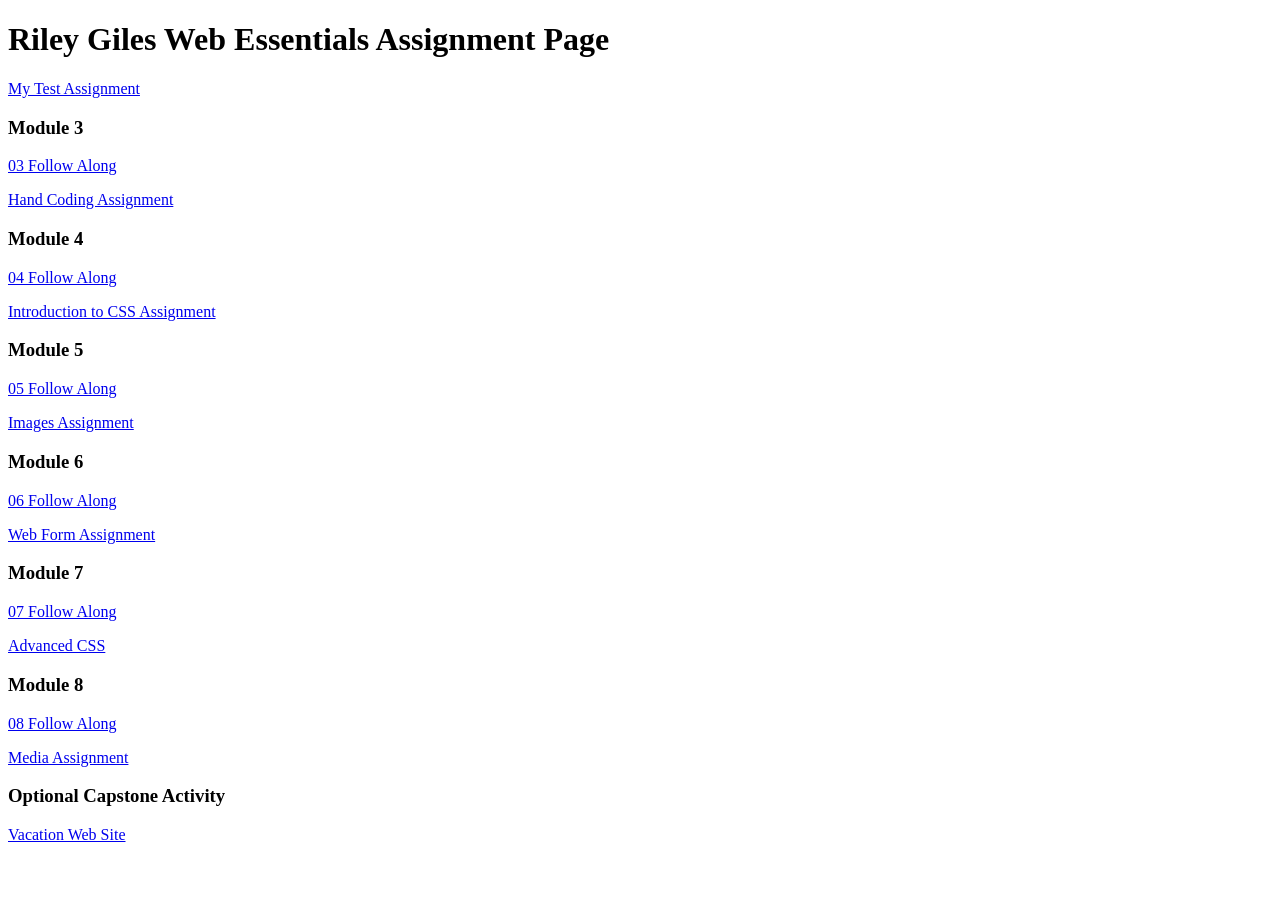
<file: index.html>
<!DOCTYPE html>
<html lang="en">
	<head>
		<meta charset="UTF-8">
		<meta name="viewport" content="width=device-width, initial-scale=1.0">
		<title>dwdd 1600 assignment list page</title>
	</head>
	<body>
		<h1> Riley Giles Web Essentials Assignment Page</h1>
		<p><a href="01test">My Test Assignment</a></p>
		
		<h3>Module 3</h3>
		<p><a href="03follow-along">03 Follow Along</a></p>
		<p><a href="03hand-coding">Hand Coding Assignment</a></p>
		
		<h3>Module 4</h3>
		<p><a href="04follow-along">04 Follow Along</a></p>
		<p><a href="04intro-css">Introduction to CSS Assignment</a></p>
		
		<h3>Module 5</h3>
		<p><a href="05follow-along">05 Follow Along</a></p>
		<p><a href="05images">Images Assignment</a></p>
		
		<h3>Module 6</h3>
		<p><a href="06follow-along">06 Follow Along</a></p>
		<p><a href="06form">Web Form Assignment</a></p>
		
		<h3>Module 7</h3>
		<p><a href="07follow-along">07 Follow Along</a></p>
		<p><a href="07advanced-css">Advanced CSS</a></p>
		
		<h3>Module 8</h3>
		<p><a href="08follow-along">08 Follow Along</a></p>
		<p><a href="08media">Media Assignment</a></p>
		
		<h3>Optional Capstone Activity</h3>
		<p><a href="vacation">Vacation Web Site</a></p>
	</body>
</html>
</file>
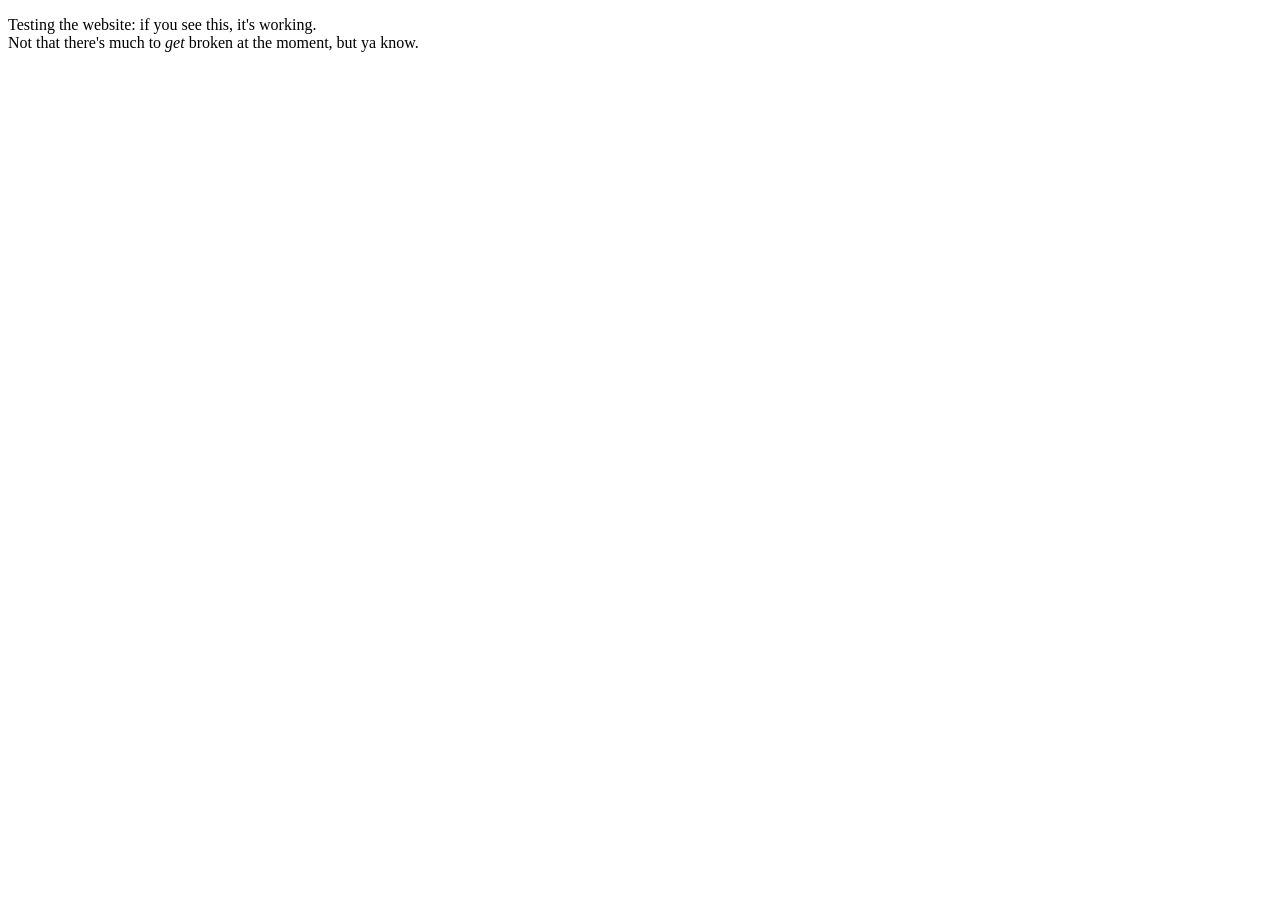
<file: 01test/index.html>
<!DOCTYPE html>
<html lang="en">
<head>
    <meta charset="UTF-8">
    <meta name="viewport" content="width=device-width, initial-scale=1.0">
    <title>Riley's Website</title>
</head>
<body>
    <p>
        Testing the website: if you see this, it's working. <br>
        Not that there's much to <i>get</i> broken at the moment, but ya know.
    </p>
</body>
</html>
</file>
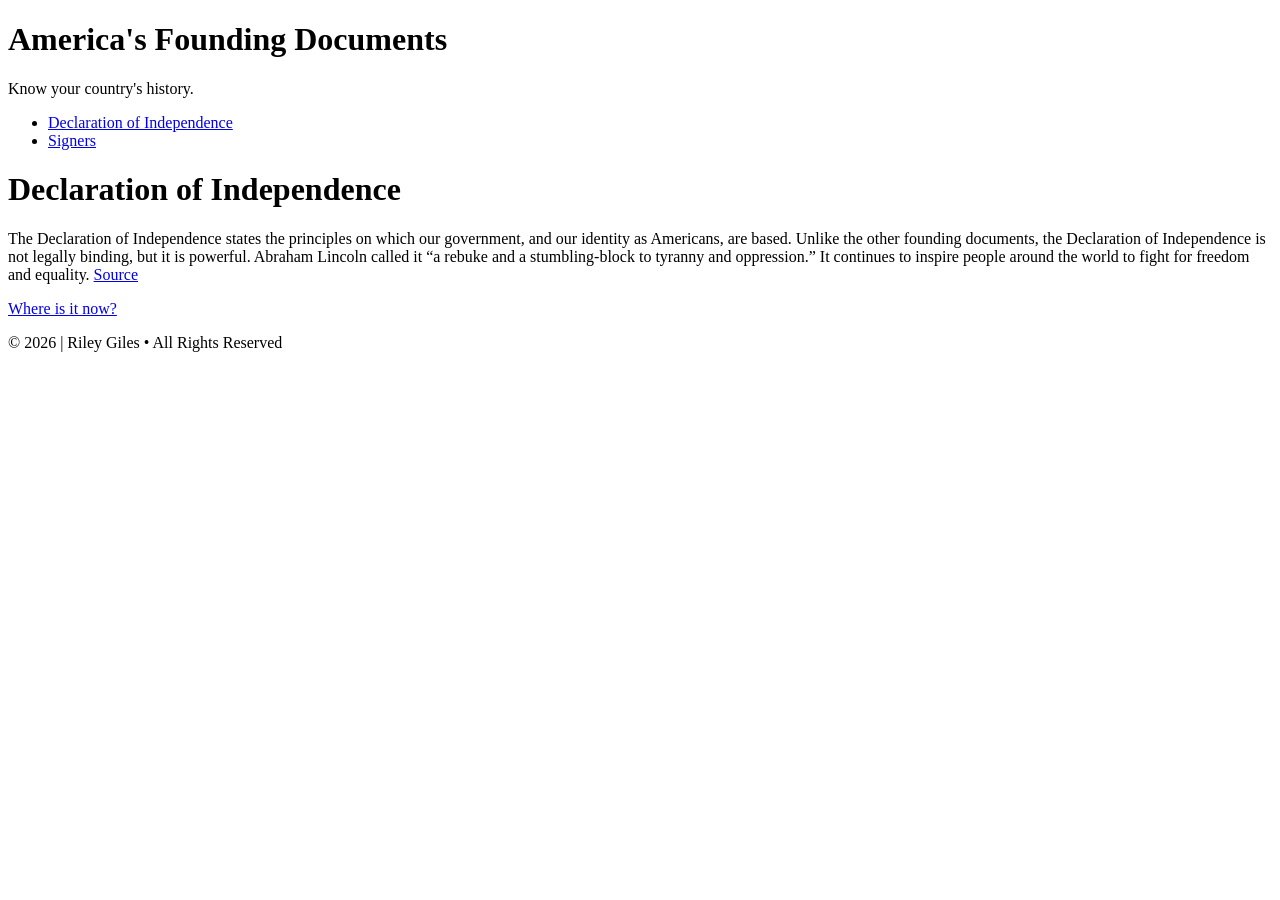
<file: 03follow-along/index.html>
<!DOCTYPE html>
<html lang="en">
<head>
    <meta charset="UTF-8">
    <meta name="viewport" content="width=device-width, initial-scale=1.0">
    <meta name="Author" content="Riley Giles">
    <meta name="description" content = "Learn about the founding documents.">
    <title>America's Founding Documents - Declaration of Independence</title>
</head>
<body>
    <header>
    <!--This is the start of the header section-->
    <h1>America's Founding Documents</h1>
    <p>Know your country's history.</p>
    </header>

    <!--Start of navigation-->
    <nav> 
        <ul>
            <li><a href="index.html">Declaration of Independence</a></li>
            <li><a href="signers.html">Signers</a></li>
        </ul>
    </nav>

    <!--This is the main section-->
    <main>
        <h1>Declaration of Independence</h1>
        <p> 
            The Declaration of Independence states the principles on which our government, and our identity as Americans, are based. Unlike the other founding documents, the Declaration of Independence is not legally binding, but it is powerful. Abraham Lincoln called it “a rebuke and a stumbling-block to tyranny and oppression.” It continues to inspire people around the world to fight for freedom and equality.
            <a href = "https://www.archives.gov/founding-docs/declaration" target="_blank">Source</a>
        </p>
        <p>
            <a href="https://visit.archives.gov/" target ="_blank">Where is it now?</a>
        </p>

    </main>

    <!--This is the start of the footer section-->
    <footer>
        <p>
            &copy; 2026 | Riley Giles &bull; All Rights Reserved
        </p>
    </footer>
    
</body>
</html>
</file>
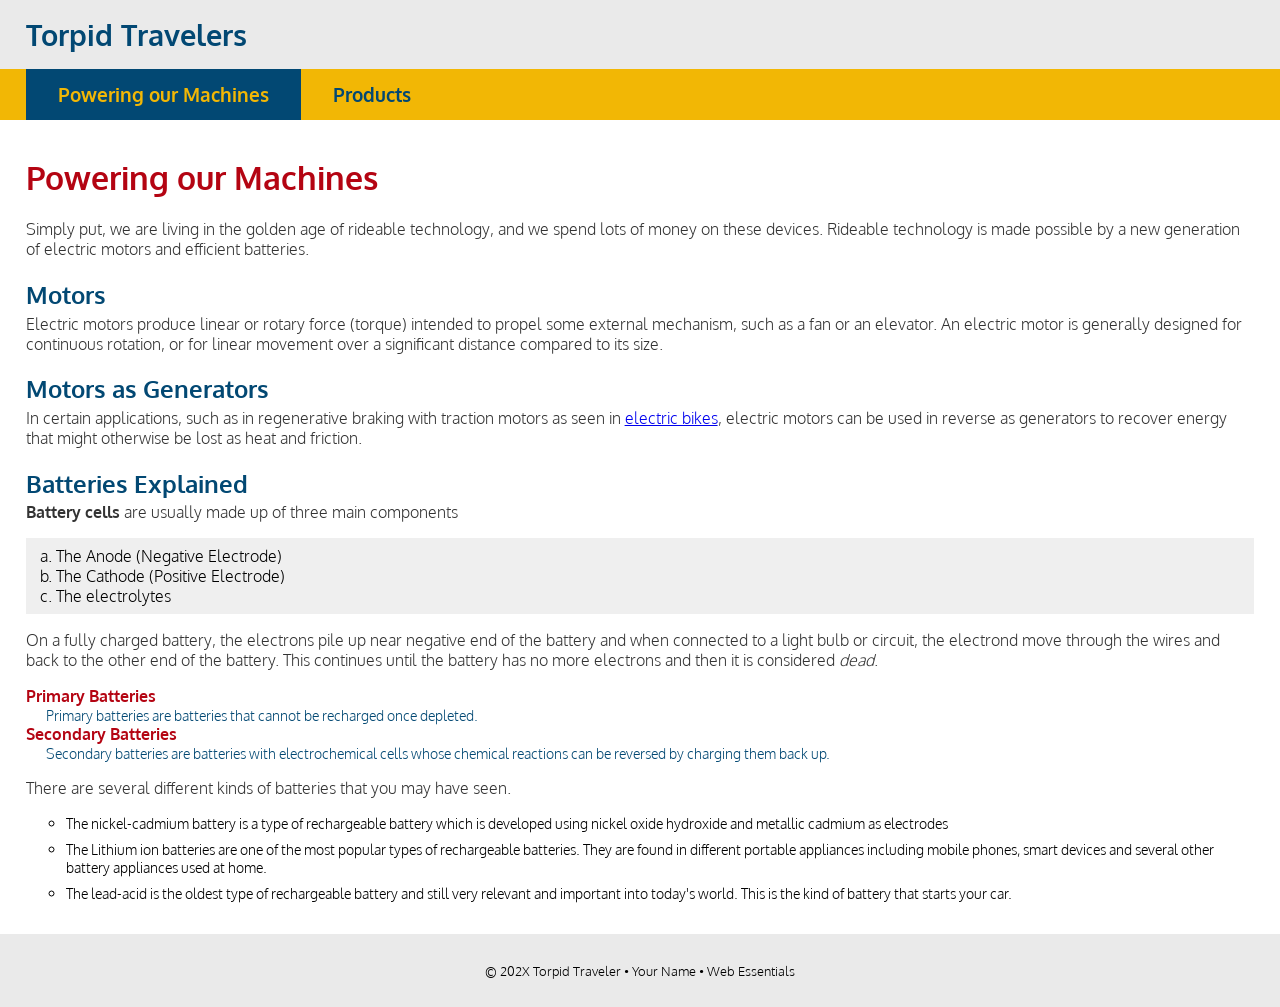
<file: 04follow-along/index.html>
<!doctype html>
<html lang="en">
<head>
    <meta charset="UTF-8">
    <meta name="description" content="Torpid Travelers is dedicated to helping you get around without breaking a sweat."/>
    <meta name="author" content="Paul Cheney"/>
    <meta name="viewport" content="width=device-width, initial-scale=1">
    <title>Torpid Travelers: Powering our Machines</title>
    <link rel="stylesheet" href="traveler.css">
    <link rel="preconnect" href="https://fonts.googleapis.com">
    <link rel="preconnect" href="https://fonts.gstatic.com" crossorigin>
    <link href="https://fonts.googleapis.com/css2?family=Oxygen:wght@300;400;700&display=swap" rel="stylesheet">
</head>
<body>
    <!-- start the page header -->
    <header>
        <span>Torpid Travelers</span>
    </header>
    
    <!-- start the page navigation -->
    <nav>
        <ul>
            <li class="active"><a href="index.html">Powering our Machines</a></li>
            <li><a href="products.html">Products</a></li>
        </ul>
    </nav>
    
    <!-- start the page main -->
    <main>
        <h1>Powering our Machines</h1>
        <p>Simply put, we are living in the golden age of rideable technology, and we spend lots of money on these devices. Rideable technology  is made possible by a new generation of electric motors and efficient batteries.</p>
        
        <h2>Motors</h2>
        <p>Electric motors produce linear or rotary force (torque) intended to propel some external mechanism, such as a fan or an elevator. An electric motor is generally designed for continuous rotation, or for linear movement over a significant distance compared to its size.</p>
        
        <h2>Motors as Generators</h2>
        <p>In certain applications, such as in regenerative braking with traction motors as seen in <a href="https://www.bicycling.com/bikes-gear/a22132137/best-electric-bikes" target="_blank" rel="nofollow">electric bikes</a>, electric motors can be used in reverse as generators to recover energy that might otherwise be lost as heat and friction.</p>
        
        <h2>Batteries Explained</h2>
        <p><strong>Battery cells</strong> are usually made up of three main components</p>
        <ol>
            <li>The Anode (Negative Electrode)</li>
            <li>The Cathode (Positive Electrode)</li>
            <li>The electrolytes</li>
        </ol>
        <p>On a fully charged battery, the electrons pile up near negative end of the battery and when connected to a light bulb or circuit, the electrond move through the wires and back to the other end of the battery. This continues until the battery has no more electrons and then it is considered <em>dead</em>.</p>
        
        <dl>
            <dt>Primary Batteries</dt>
            <dd>Primary batteries are batteries that cannot be recharged once depleted.</dd>
            <dt>Secondary Batteries</dt>
            <dd>Secondary batteries are batteries with electrochemical cells whose chemical reactions can be reversed by charging them back up.</dd>
        </dl>
        <p>There are several different kinds of batteries that you may have seen.</p>
        <ul>
            <li>The nickel-cadmium battery is a type of rechargeable battery which is developed using nickel oxide hydroxide and metallic cadmium as electrodes</li>
            <li>The Lithium ion batteries are one of the most popular types of rechargeable batteries. They are found in different portable appliances including mobile phones, smart devices and several other battery appliances used at home. </li>
            <li>The lead-acid is the oldest type of rechargeable battery and still very relevant and important into today's world. This is the kind of battery that starts your car.</li>
        </ul>
    </main>
    
    <!-- start the page footer -->
    <footer>
        <p>&copy; 202X Torpid Traveler &bull; Your Name &bull; Web Essentials</p>
    </footer>
</body>
</html>
</file>
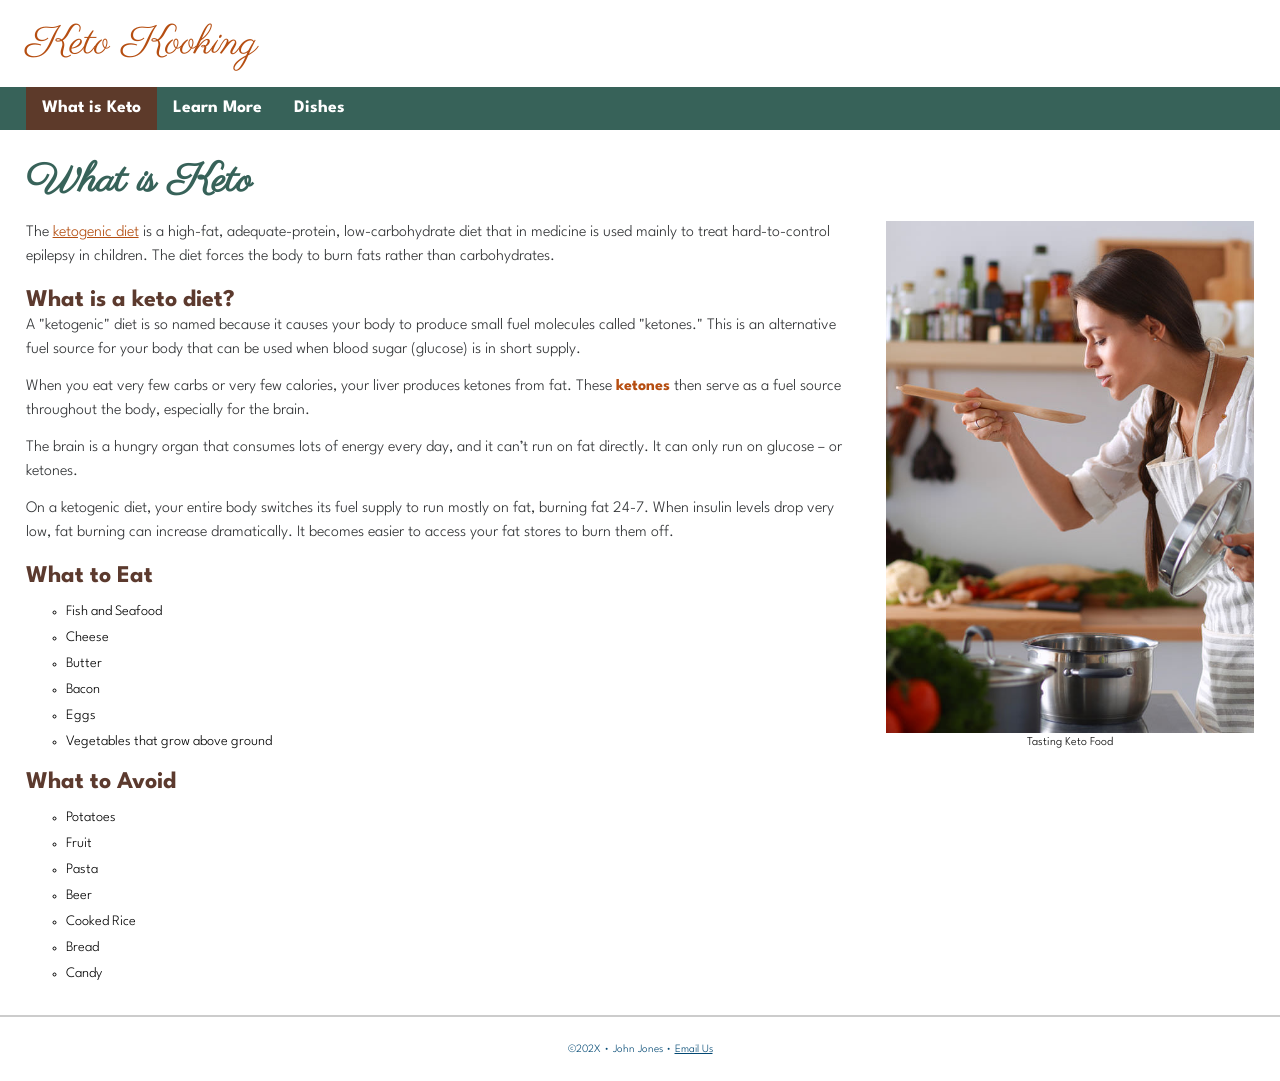
<file: 05follow-along/index.html>
<!doctype html>
<html lang="en">
<head>
    <meta name="description" content="Learn about the many benefits of the ketogenic diet."/>
    
    <meta name="viewport" content="width=device-width, initial-scale=1">
    
    <link href="https://fonts.googleapis.com/css2?family=Parisienne&family=Spartan:wght@300&display=swap" rel="stylesheet">
    
    <link rel="stylesheet" href="keto.css">
    
    <meta charset="UTF-8">
    <title>Keto Kooking</title>
</head>
<body>
    <!-- start the page header -->
    <header>
        <span>Keto Kooking</span>
    </header>
    
    <!-- start the page navigation -->
    <nav>
        <ul>
            <li class="active"><a href="index.html">What is Keto</a></li>
            <li><a href="#">Learn More</a></li>
            <li><a href="dishes.html">Dishes</a></li>
            
        </ul>
    </nav>
    
    <!-- start the page main -->
    <main>
        <h1>What is Keto</h1>
        <figure class = "wrapped">
            <img src="images/taste_food.jpg" alt="Tasting Food" width="400" height ="555"> <!--Elemet that closes itself. Alt is the name that hovers over the picture.-->
            <figcaption>Tasting Keto Food</figcaption>
        </figure>
        <p>The <a href="https://en.wikipedia.org/wiki/Ketogenic_diet" target="_blank" rel="noopener">ketogenic diet</a> is a high-fat, adequate-protein, low-carbohydrate diet that in medicine is used mainly to treat hard-to-control epilepsy in children. The diet forces the body to burn fats rather than carbohydrates.</p>
        
        <h2>What is a keto diet?</h2>
        <p>A  "ketogenic" diet is so named because it causes your body to produce small fuel molecules called "ketones." This is an alternative fuel source for your body that can be used when blood sugar (glucose) is in short supply.</p>

        <p>When you eat very few carbs or very few calories, your liver produces ketones from fat. These <strong>ketones</strong> then serve as a fuel source throughout the body, especially for the brain.</p>

        <p>The brain is a hungry organ that consumes lots of energy every day, and it can’t run on fat directly. It can only run on glucose – or ketones.</p>

        <p>On a ketogenic diet, your entire body switches its fuel supply to run mostly on fat, burning fat 24-7. When insulin levels drop very low, fat burning can increase dramatically. It becomes easier to access your fat stores to burn them off.</p>
        
        <h2>What to Eat</h2>
        <ul>
            <li>Fish and Seafood</li>
            <li>Cheese</li>
            <li>Butter</li>
            <li>Bacon</li>
            <li>Eggs</li>
            <li>Vegetables that grow above ground</li>
        </ul>
        
        <h2>What to Avoid</h2>
        <ul>
            <li>Potatoes</li>
            <li>Fruit</li>
            <li>Pasta</li>
            <li>Beer</li>
            <li>Cooked Rice</li>
            <li>Bread</li>
            <li>Candy</li>
        </ul>

    </main>
    
    <!-- start the page footer -->
    <footer>
        <p>&copy;202X &bull; John Jones &bull; <a href="mailto:zen@gmail.com">Email Us</a> </p>
    </footer>
</body>
</html>
</file>
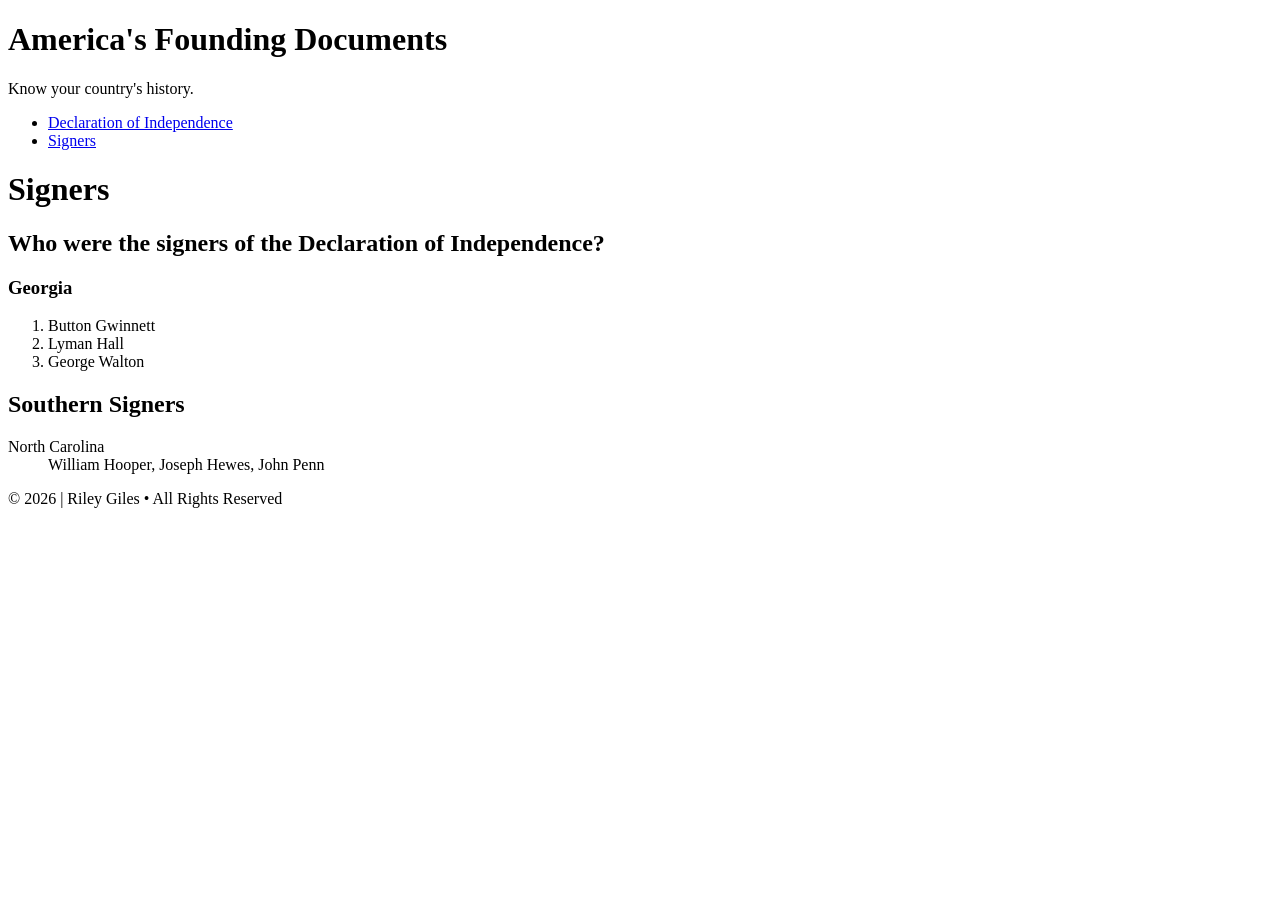
<file: 03follow-along/signers.html>
<!DOCTYPE html>
<html lang="en">
<head>
    <meta charset="UTF-8">
    <meta name="viewport" content="width=device-width, initial-scale=1.0">
    <meta name="Author" content="Riley Giles">
    <meta name="description" content = "Learn about the founding documents.">
    <title>America's Founding Documents - Declaration of Independence</title>
</head>
<body>
    <header>
    <!--This is the start of the header section-->
    <h1>America's Founding Documents</h1>
    <p>Know your country's history.</p>
    </header>

    <!--Start of navigation-->
    <nav> 
        <ul>
            <li><a href="index.html">Declaration of Independence</a></li>
            <li><a href="signers.html">Signers</a></li>
        </ul>
    </nav>

    <!--This is the main section-->
    <main>
        <h1>Signers</h1>
        <h2>Who were the signers of the Declaration of Independence?</h2>
        <h3>Georgia</h3>
        <ol>
            <li>Button Gwinnett</li>
            <li>Lyman Hall</li>
            <li>George Walton</li>
        </ol>
        <!--Go get the rest of the list yourself... chatGPT annoys me. A LOT.-->

        <h2>Southern Signers</h2>
        <dl>
            <dt>North Carolina</dt>
            <dd>William Hooper, Joseph Hewes, John Penn</dd>
        </dl>
    </main>

    <!--This is the start of the footer section-->
    <footer>
        <p>
            &copy; 2026 | Riley Giles &bull; All Rights Reserved
        </p>
    </footer>
    
</body>
</html>
</file>
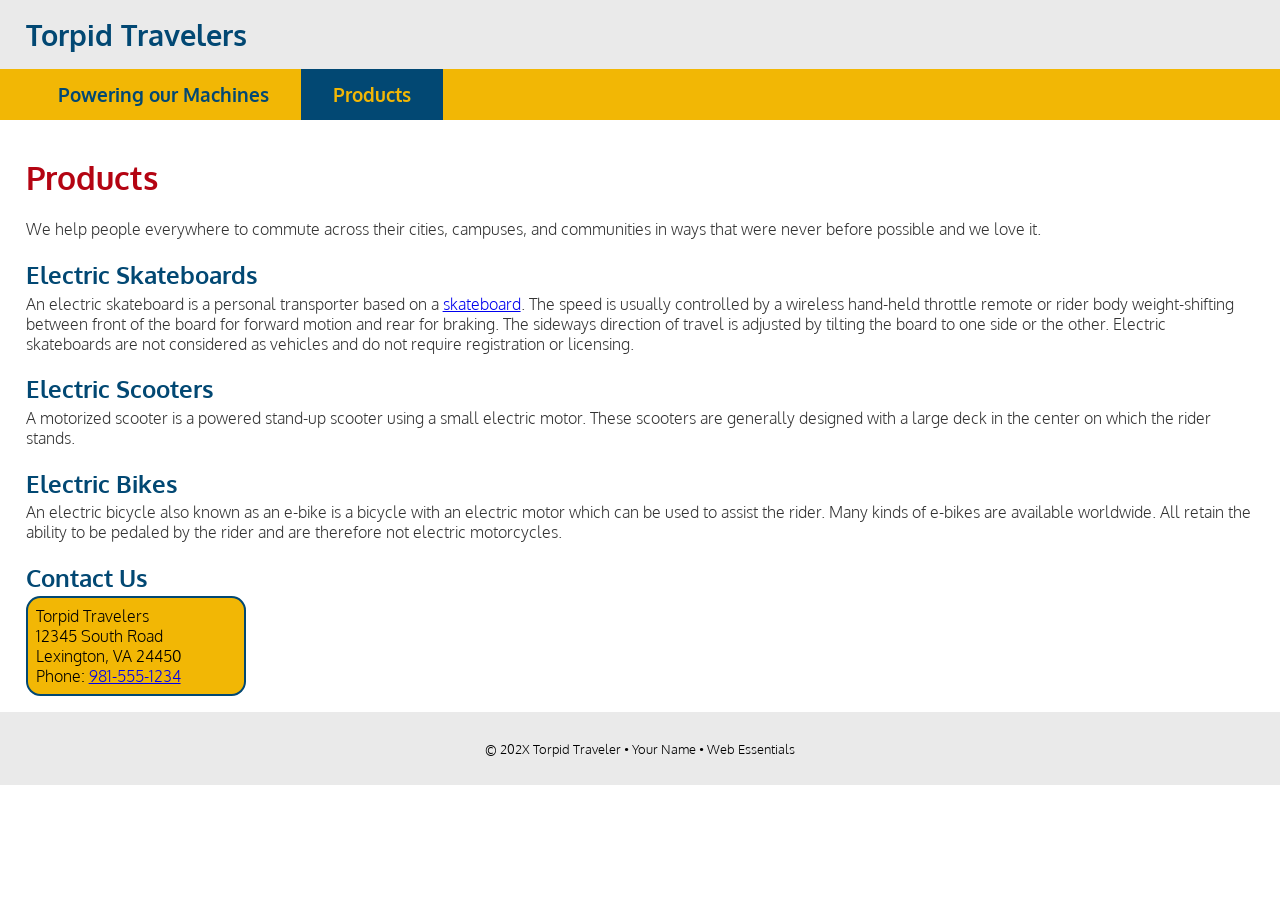
<file: 04follow-along/products.html>
<!doctype html>
<html lang="en">
<head>
    <meta charset="UTF-8">
    <meta name="description" content="Torpid Travelers products help you get around."/>
    <meta name="author" content="Paul Cheney"/>
    <meta name="viewport" content="width=device-width, initial-scale=1">
    <title>Torpid Travelers: Products</title>
    <link rel="stylesheet" href = "traveler.css">
    <link rel="preconnect" href="https://fonts.googleapis.com">
    <link rel="preconnect" href="https://fonts.gstatic.com" crossorigin>
    <link href="https://fonts.googleapis.com/css2?family=Oxygen:wght@300;400;700&display=swap" rel="stylesheet">
</head>
<body>
    <!-- start the page header -->
    <header>
        <span>Torpid Travelers</span>
    </header>
    
    <!-- start the page navigation -->
    <nav>
        <ul>
            <li><a href="index.html">Powering our Machines</a></li>
            <li class ="active"><a href="products.html">Products</a></li>
        </ul>
    </nav>
    
    <!-- start the page main -->
    <main>
        <h1>Products</h1>
        <p>We help people everywhere to commute across their cities, campuses, and communities in ways that were never before possible and we love it.</p>
        
        <h2>Electric Skateboards</h2>
        <p>An electric skateboard is a personal transporter based on a <a href="https://www.skatewarehouse.com/decks.html" target="_blank" rel="nofollow">skateboard</a>. The speed is usually controlled by a wireless hand-held throttle remote or rider body weight-shifting between front of the board for forward motion and rear for braking. The sideways direction of travel is adjusted by tilting the board to one side or the other. Electric skateboards are not considered as vehicles and do not require registration or licensing.</p>
        
        <h2>Electric Scooters</h2>
        <p>A motorized scooter is a powered stand-up scooter using a small electric motor. These scooters are generally designed with a large deck in the center on which the rider stands.</p>
        
        <h2>Electric Bikes</h2>
        <p>An electric bicycle also known as an e-bike is a bicycle with an electric motor which can be used to assist the rider. Many kinds of e-bikes are available worldwide. All retain the ability to be pedaled by the rider and are therefore not electric motorcycles.</p>
        
        
        <h2>Contact Us</h2>
        <address>
            Torpid Travelers<br>
            12345 South Road<br>
            Lexington, VA 24450<br>
            Phone: <a href="tel:9815551234">981-555-1234</a>
        </address>
        
    </main>
    
    <!-- start the page footer -->
    <footer>
        <p>&copy; 202X Torpid Traveler &bull; Your Name &bull; Web Essentials</p>
    </footer>
</body>
</html>
</file>
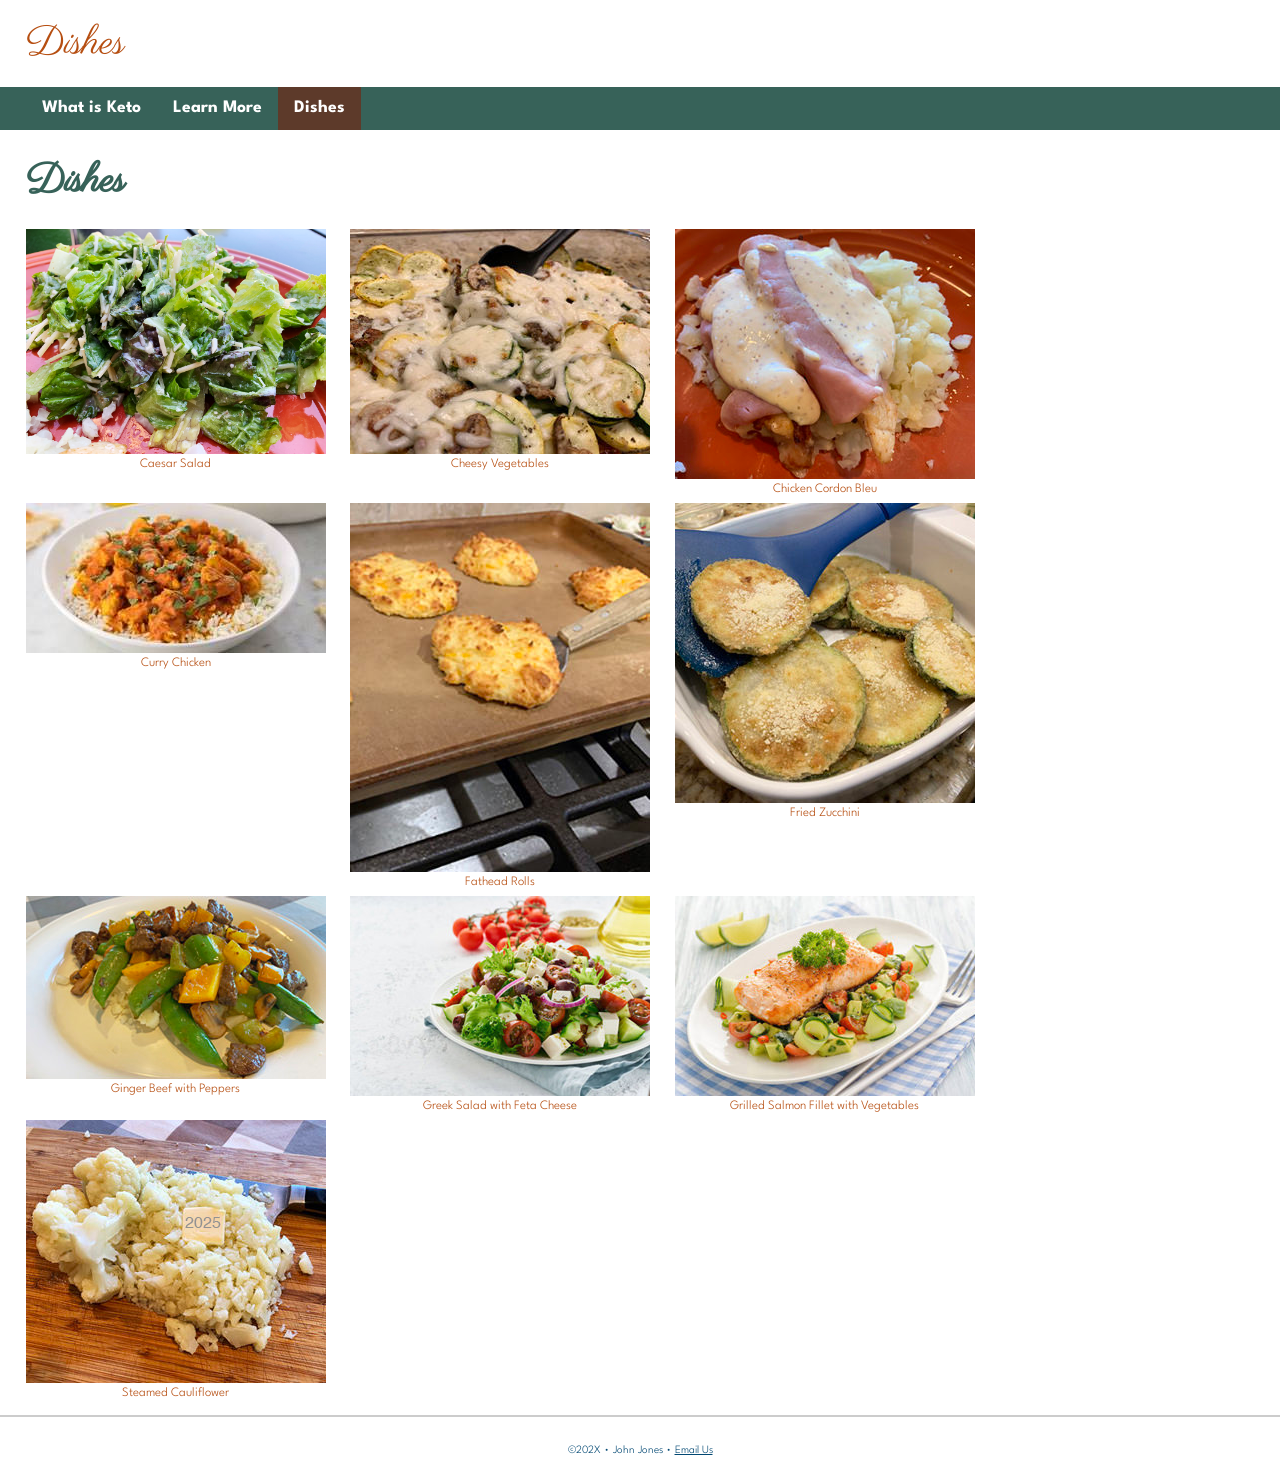
<file: 05follow-along/dishes.html>
<!doctype html>
<html lang="en">
<head>
    <meta name="description" content="Learn about the many benefits of the ketogenic diet."/>
    
    <meta name="viewport" content="width=device-width, initial-scale=1">
    
    <link href="https://fonts.googleapis.com/css2?family=Parisienne&family=Spartan:wght@300&display=swap" rel="stylesheet">
    
    <link rel="stylesheet" href="keto.css">
    
    <meta charset="UTF-8">
    <title>Keto Kooking</title>
</head>
<body>
    <!-- start the page header -->
    <header>
        <span>Dishes</span>
    </header>
    
    <!-- start the page navigation -->
    <nav>
        <ul>
            <li><a href="index.html">What is Keto</a></li>
            <li><a href="#">Learn More</a></li>
            <li class="active"><a href="dishes.html">Dishes</a></li>
            <!--This line, with an 'active' class shows the highlighted page in the nav bar.-->
            
        </ul>
    </nav>
    
    <!-- start the page main -->
    <main>
     <h1>Dishes</h1>
     <div class ="gallery">

        <figure>
            <img src="images/caesar_salad.jpeg" alt ="Caesar Salad" width="300" height="225" loading="lazy">
            <figcaption>Caesar Salad</figcaption>
        </figure>

        <figure>
            <img src="images/cheesy_vegetables.jpg" alt ="Cheesy Vegetables" width="300" height="225" loading="lazy">
            <figcaption>Cheesy Vegetables</figcaption>
        </figure>

<figure>
    <img src="images/chicken_cordon_bleu.jpg" alt="Chicken Cordon Bleu" width="300" height="250" loading="lazy">
    <figcaption>Chicken Cordon Bleu</figcaption>
</figure>

<figure>
    <img src="images/curry_chicken.jpg" alt="Curry Chicken" width="300" height="150" loading="lazy">
    <figcaption>Curry Chicken</figcaption>
</figure>

<figure>
    <img src="images/fathead_rolls.jpg" alt="Fathead Rolls" width="300" height="369" loading="lazy">
    <figcaption>Fathead Rolls</figcaption>
</figure>

<figure>
    <img src="images/fried_zucchini.jpg" alt="Fried Zucchini" width="300" height="300" loading="lazy">
    <figcaption>Fried Zucchini</figcaption>
</figure>

<figure>
    <img src="images/ginger_beef_with_peppers.jpg" alt="Ginger Beef with Peppers" width="300" height="183" loading="lazy">
    <figcaption>Ginger Beef with Peppers</figcaption>
</figure>

<figure>
    <img src="images/greek_salad_with_feta_cheese.jpg" alt="Greek Salad with Feta Cheese" width="300" height="200" loading="lazy">
    <figcaption>Greek Salad with Feta Cheese</figcaption>
</figure>

<figure>
    <img src="images/grilled_salmon_fillet_with_vegetables.jpg" alt="Grilled Salmon Fillet with Vegetables" width="300" height="200" loading="lazy">
    <figcaption>Grilled Salmon Fillet with Vegetables</figcaption>
</figure>

<figure>
    <img src="images/steamed_cauliflower.jpg" alt="Steamed Cauliflower" width="300" height="263" loading="lazy">
    <figcaption>Steamed Cauliflower</figcaption>
</figure>
     </div>
    </main>
    
    <!-- start the page footer -->
    <footer>
        <p>&copy;202X &bull; John Jones &bull; <a href="mailto:zen@gmail.com">Email Us</a> </p>
    </footer>
</body>
</html>

<!--TO DO: Fix images, to the correct name, size, and file type.-->
</file>
<file: 04follow-along/traveler.css>
/* This is the start of my css */

body {
    font-family: 'Oxygen', sans-serif;
    font-size: 16px;
    font-weight: 300;
    margin: 0;
}

/*This is the header area*/
header {
    background-color: #eaeaea;
    padding: 1rem 2vw;
}

header span {
    margin: 0;
    color: #024873;
    font-weight: 700;
    font-size: 1.8rem;
}


/* Margins are the edges of the site, padding is the edges of the text/content. I.e, imagine a box, 
Outside the box is margin, inside is padding.*/

/* This is the navigation */
nav {
    background-color: #f2b705;
}

nav ul {
    list-style-type: none;
    padding: 0 2vw;
    margin: 0;
    display: flex;
    /* listing goes clockwise, so pixel count is top -> right -> bottom -> left
    If two numbers, first is assumed top+bottom, second is left+right
    If only one number listed, the padding is assumed for all sides.
    px stands for pixel, vw stands for view widths.*/
}

nav a {
    font-size: 1.2rem;
    text-decoration: none;
    color: #024873;
    font-weight: 700;
    display: block;
    padding: .8rem 2rem;
}

nav li.active a {
    background-color: #024873;
    color: #f2b705;
}

nav a:hover {
    color: #ffffff;
}

/* This is the main area */

main {
    padding: 1rem 2vw;
}

main h1 {
    color: #b40412;

}

main h2 {
    color: #024873;
    margin-bottom: .2rem;
}

main p {
    color: #333333;
    margin: 0;
}

main ol {
    padding: .5rem 30px;
    background-color: #efefef;
    list-style-type:lower-alpha;
}

main dl dt {
    color: #b40412;
    font-weight: 700;
}

main dl dd {
    color: #024873;
    font-size: .9rem;
    margin-left: 20px;
}

main ul {
    list-style-type:circle;
}

main ul li {
    line-height: 125%;
    margin-bottom: .5rem;
    font-size: .9rem;
}

main address {
    font-style: normal;
    background-color: #f2b705;
    padding: .5rem;
    width: 12.5rem;
    border: 2px solid #024873;
    /*Border variables, it goes border: size, type, color*/
    border-radius: .9rem; /*How curvy the border corners are.*/

}

/* This is the footer */
footer {
    background-color: #eaeaea;
    text-align: center;
    padding: 1rem 0;
    font-size: .8rem;
}
</file>
<file: 05follow-along/keto.css>
body {
    font-family: 'Spartan', sans-serif;
    font-weight: 300;
    margin: 0;
    font-size: 16px;
}
/* header stuff here */
header {
    font-family: 'Parisienne', cursive; 
    padding: 1rem 2vw;
}
header span {
    margin: 0;
    color: #b64e11;
    font-size: 2.5rem;
}
header p {
    font-family: 'Spartan', sans-serif;
    margin: 0;
    color: #b64e11;
    font-size: 1.22rem;
}

/* navigation stuff here */
nav {
    background-color: #376259;
}
nav ul {
    margin: 0;
    padding: 0 2vw;
    list-style-type: none;
    display: flex;
}
nav a {
    display: block;
    padding: .83rem 1rem;
    font-size: 1.1rem;
    text-decoration: none;
    color: #ffffff;
    font-weight: 700;
}

nav .active a {
    background-color: #5d3a2a;
    color: #ffffff;
}
nav a:hover {
    background-color: #222;
}


/* main stuff here */
main {
    padding: 1rem 2vw;
}

main h1 {
    font-family: 'Parisienne', cursive;
    color: #376259;
    font-size: 2.5rem;
    margin: .5rem 0 .8rem 0;
}
main h2 {
    color: #5c3a2e;
    margin-bottom: .2rem;
}
main p {
    color: #2f3133;
    margin: 0 0 .8rem 0;
    line-height: 150%;
}

main ol {
    background-color: #eaeaea;
}
main dl dt {
    color: #f20519;
    font-weight: 700;
}
main dl dd {
    color: #024873;
    font-size: .9rem;
}
main ul {
    list-style-type: circle;
}
main ul li {
    line-height: 125%;
    margin-bottom: .5rem;
    font-size: .9rem;
}
main strong {
    color: #b64e11;
}

main a {
    color: #b44f12;
}
main a:hover {
    background-color:#eee;
}

/*Image formatting here. Need to save them all as webp instead of jpeg*/
figure.wrapped {
    width: 30%;
    margin: 0 0 0 2%;
    float: right;
}

figure.wrapped img {
    width: 100%;
    height: auto;
}

figure.wrapped figcaption {
    text-align: center;
    font-size: .75rem;
}

div.gallery {
    display: flex;
    flex-wrap: wrap;
}

div.gallery figure{
    margin: .5rem 2% 0 0;
}

div.gallery figcaption {
    text-align: center;
    font-size: .8rem;
    color: #b64e11;
}

/* footer stuff here */
footer {
    border-top: solid #ccc 2px;
    text-align: center;
    color: #024873;
    font-size: .7rem;
    padding: 1rem 0;
}
footer a {
    color: #024873;
}
</file>
